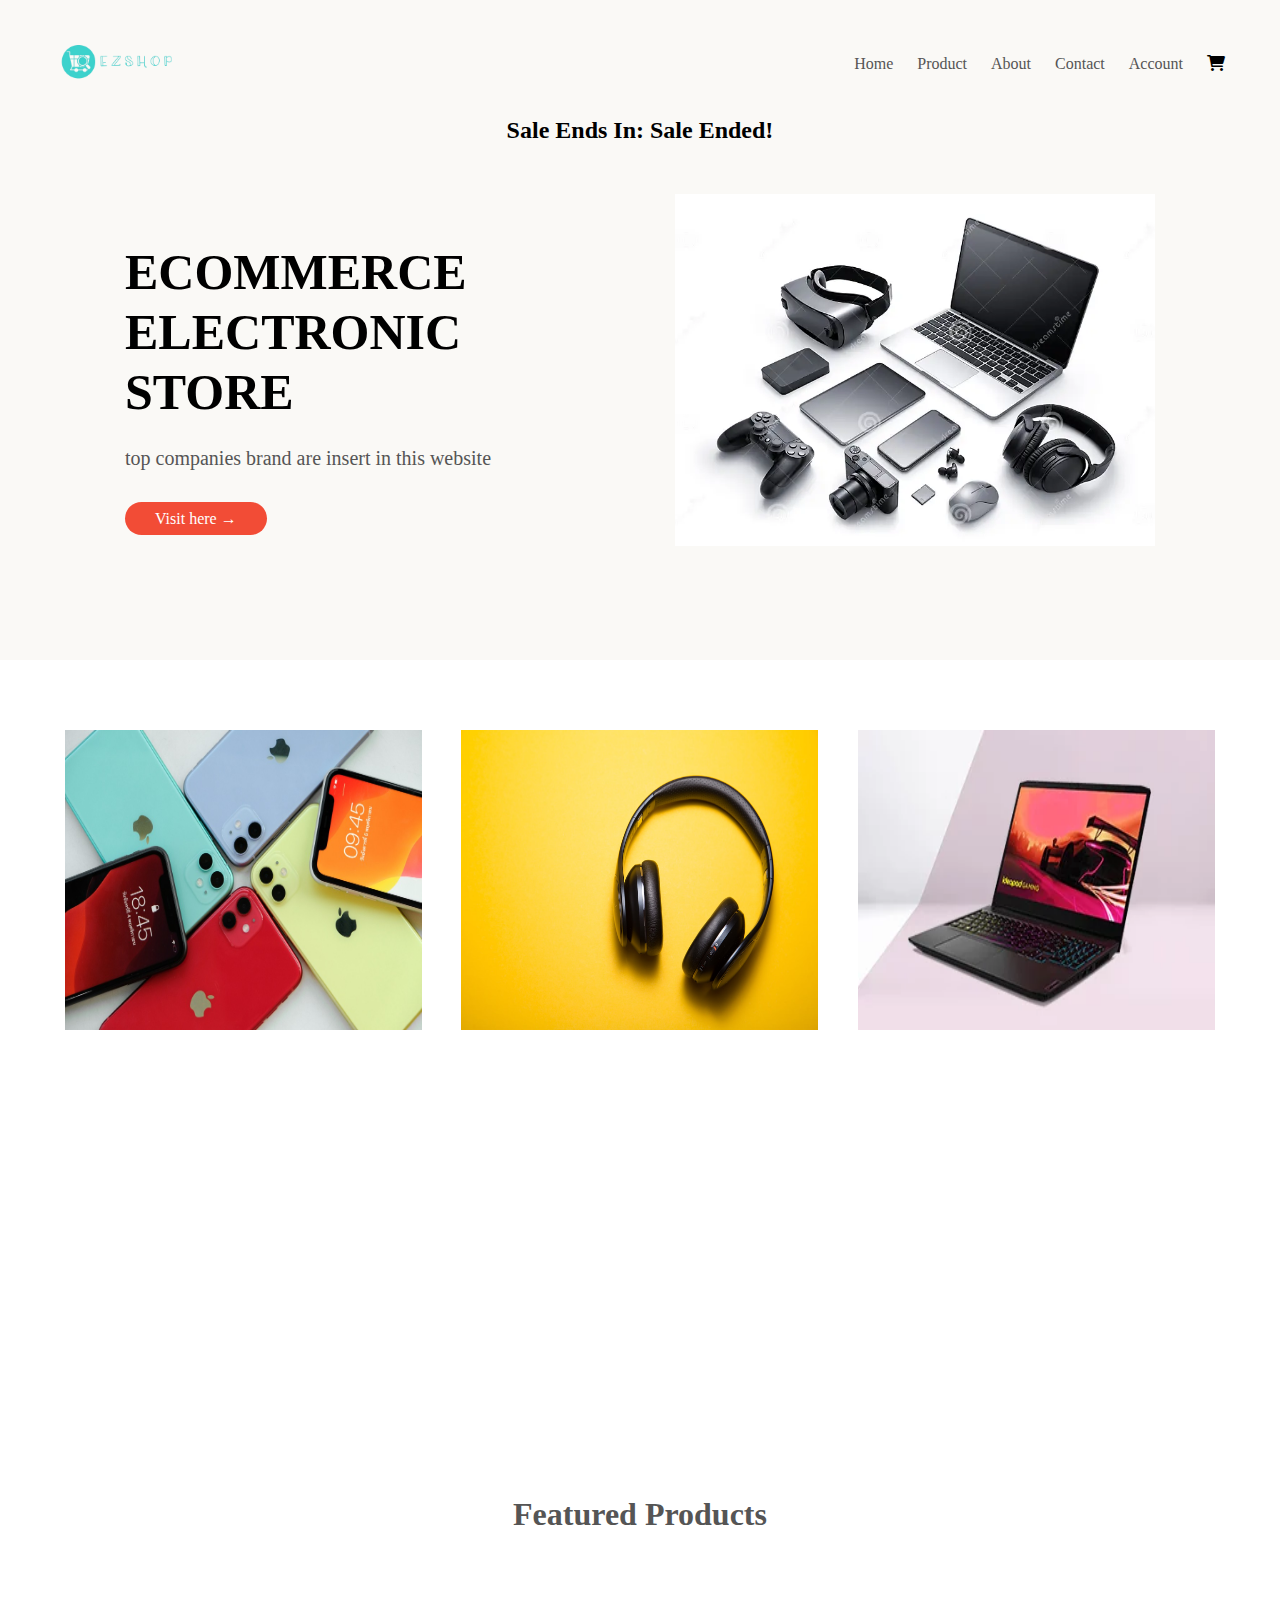
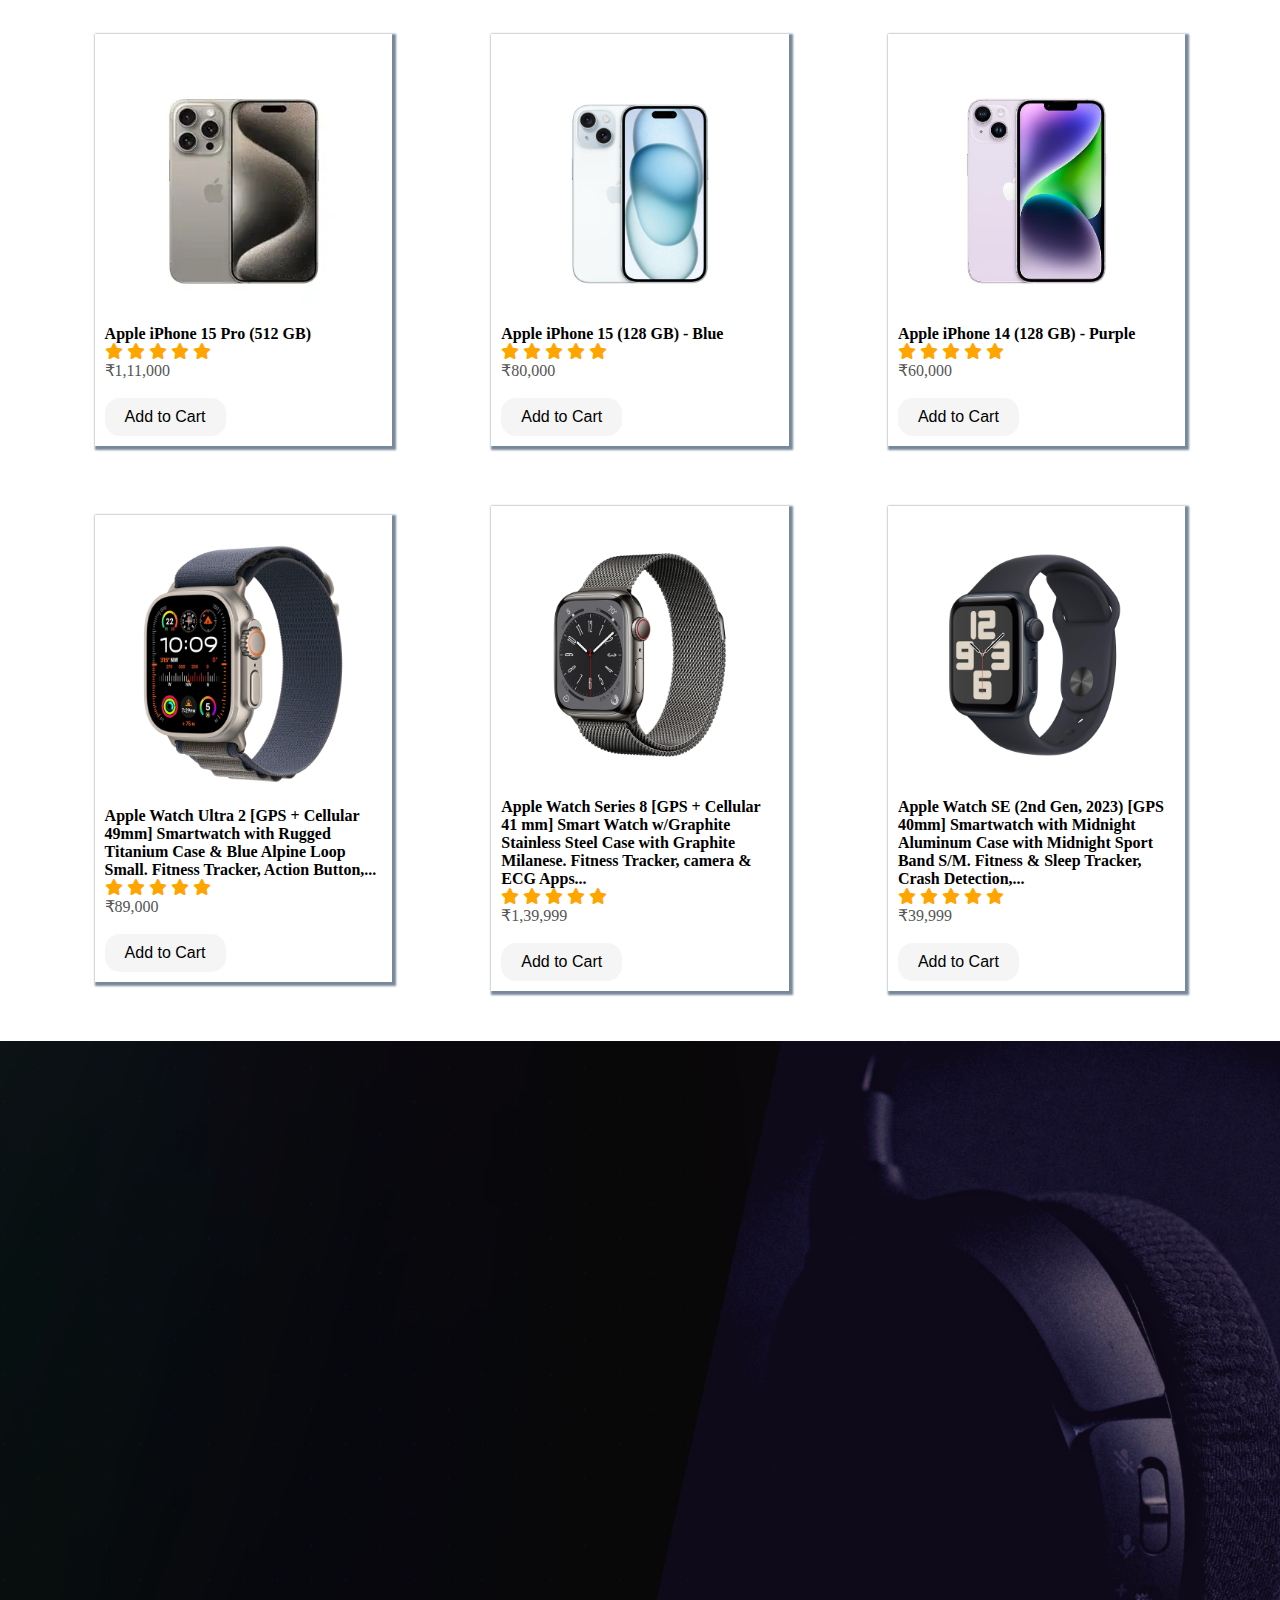
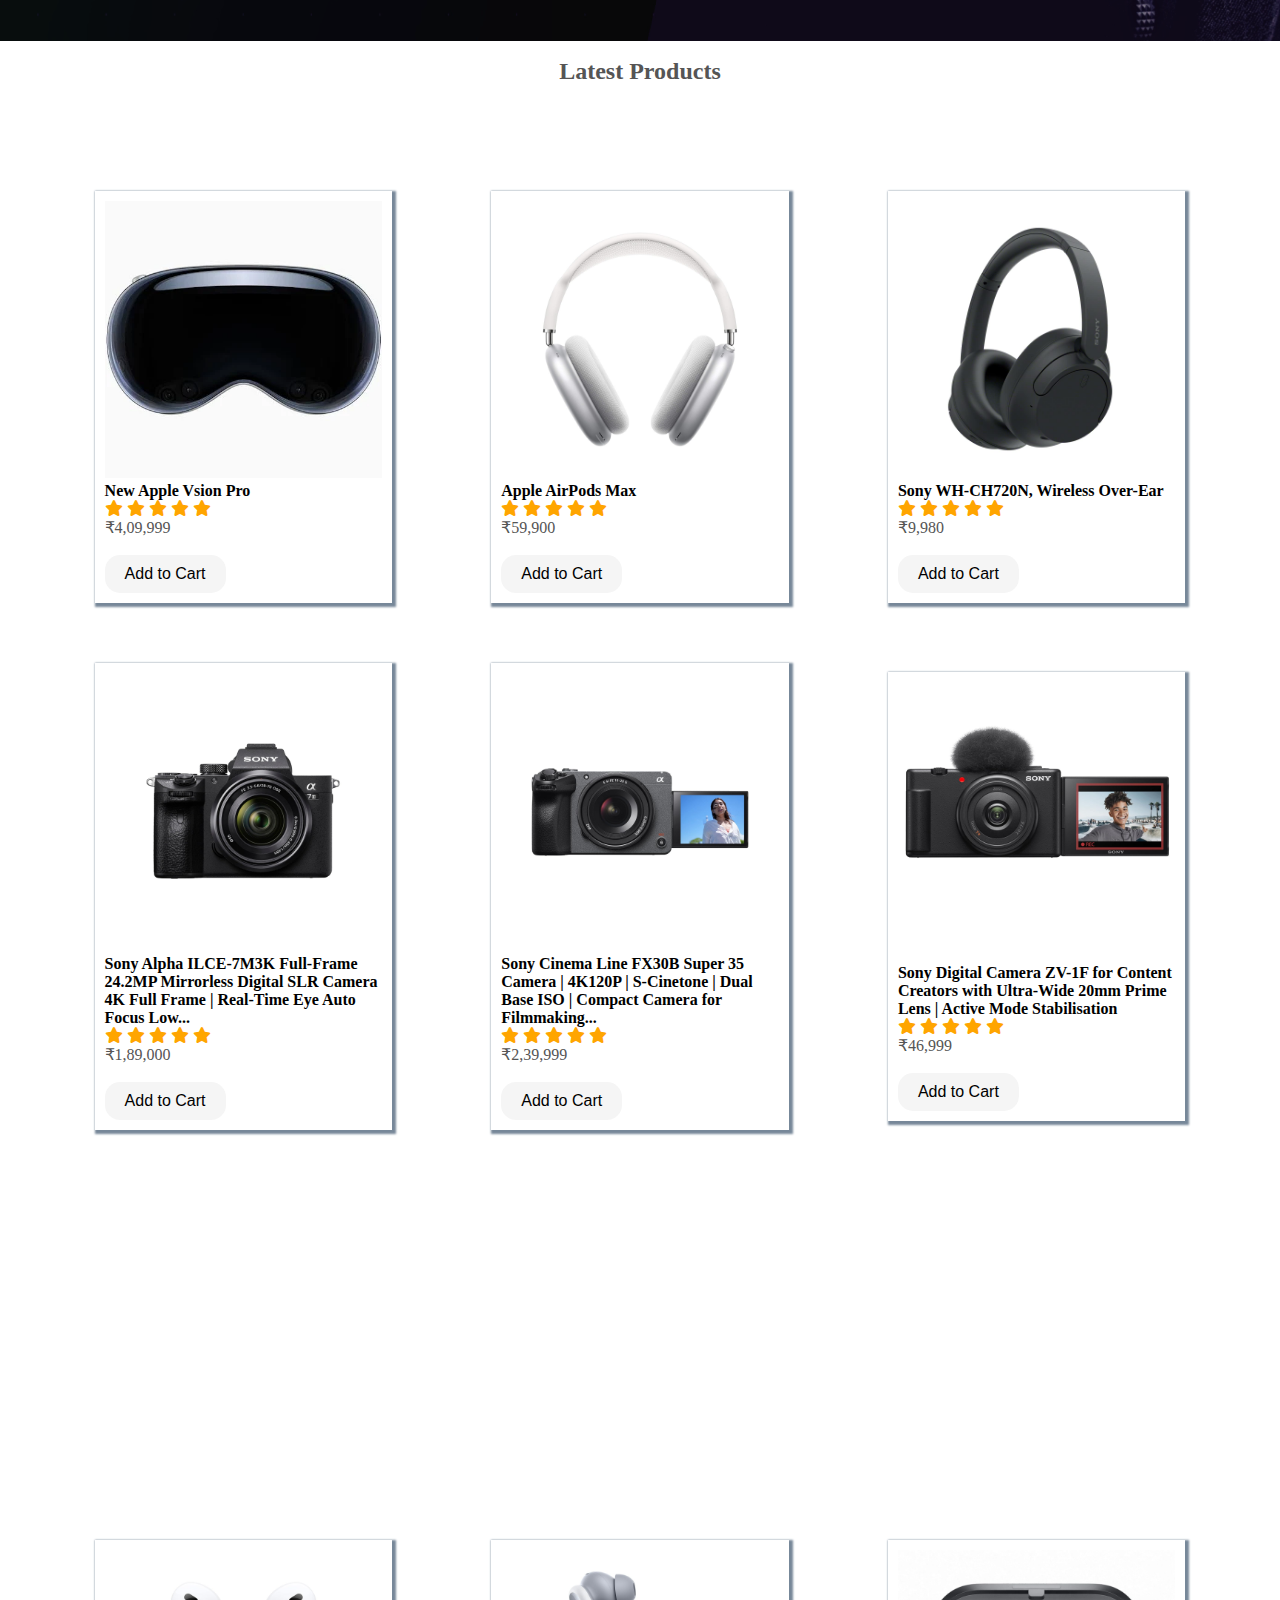
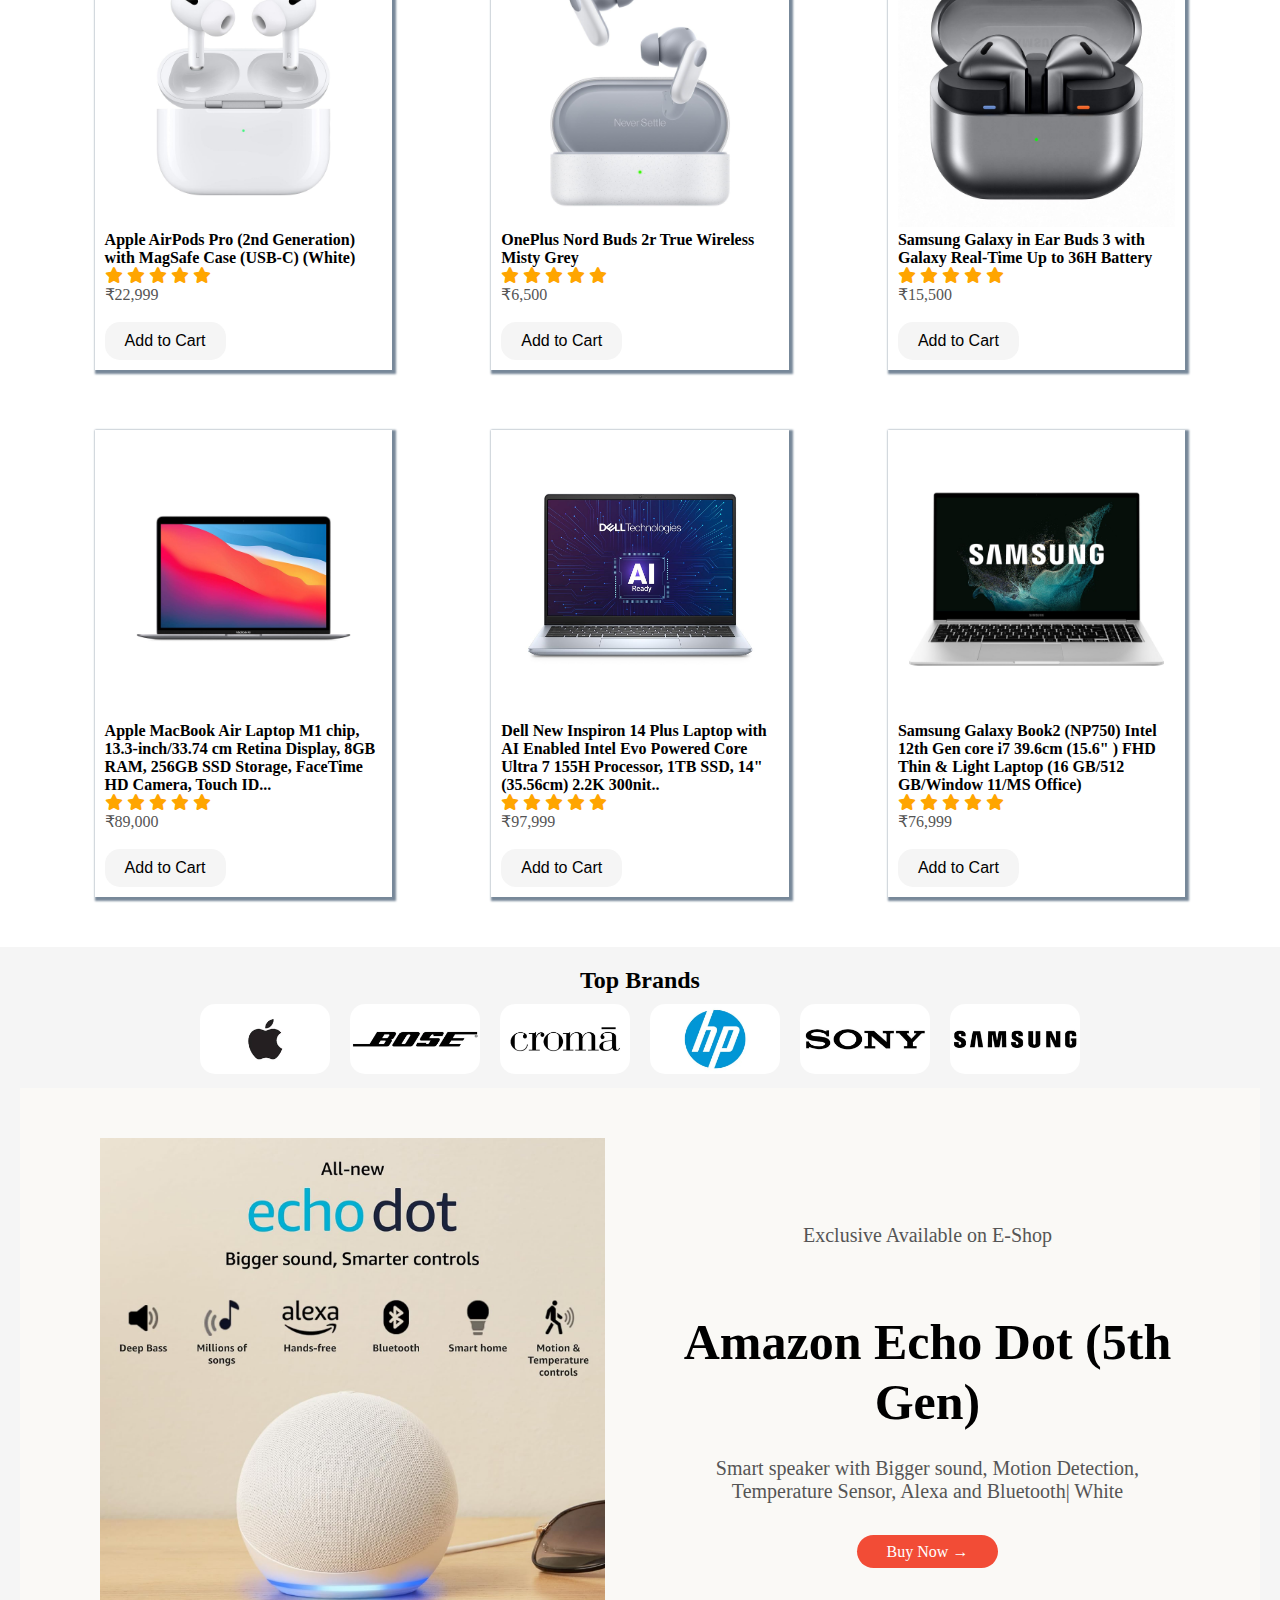
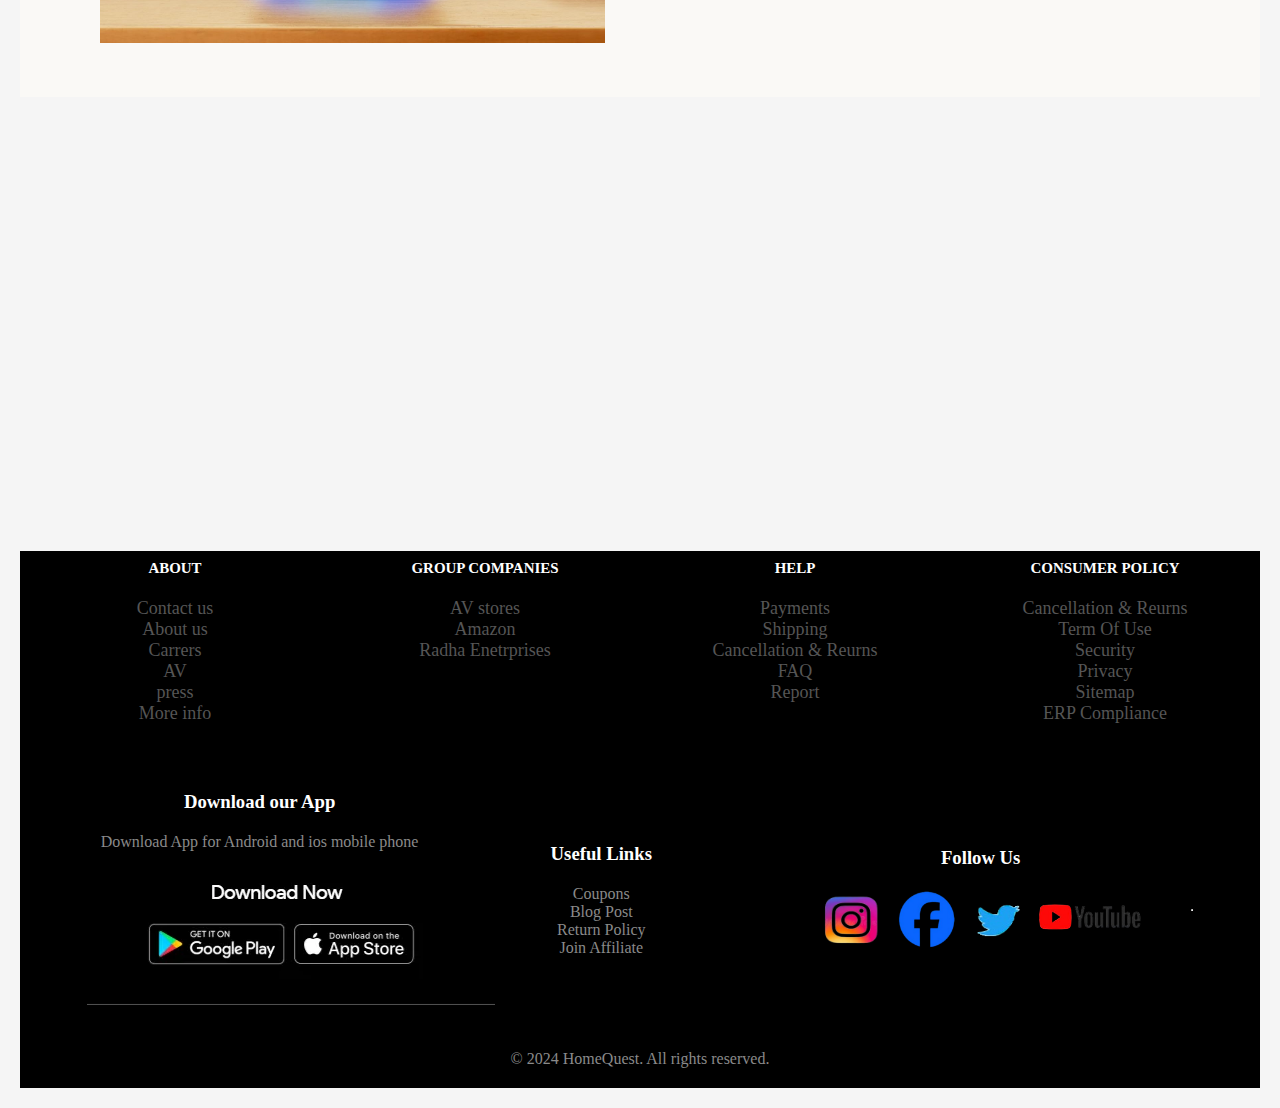
<file: index.html>
<!DOCTYPE html>
<html lang="en">
<head>
    <title>E-commerce website</title>
    <link rel="stylesheet" href="index.css">
    <link rel="stylesheet" href="https://cdnjs.cloudflare.com/ajax/libs/font-awesome/6.0.0/css/all.min.css">
    <link rel="stylesheet" href="https://cdnjs.cloudflare.com/ajax/libs/font-awesome/6.0.0-beta3/css/all.min.css">

</head>
<body>
    <div class="container">
    <div class="navbar">
        <div class="logo">
            <img src="images/logo2.png" >
        </div>
        <nav>
            <ul>
                <li><a href="#Home-section">Home</a></li>
                <li><a href="#products-section">Product</a></li>
                <li><a href="#About-section">About</a></li>
                <li><a href="#contact-section">Contact</a></li>
                <li><a href="Login.html">Account</a></li>
                <i class="fas fa-shopping-cart"></i>
            </ul>
        </nav>
    </div>
    <!-- Countdown -->
    <div class="countdown-timer" style="text-align: center; margin-top: 20px;">
        <h2>Sale Ends In: <span id="countdown"></span></h2>
    </div>
    <section id="Home-section"> 
    <div class="row">
        <div class="col-2">
            <h1>ECOMMERCE <br> ELECTRONIC <br> STORE </h1>
            <p>top companies brand are insert in this website</p>
            <a href="#Brands-section" class="btn">Visit here &#8594;</a>
        </div>
        <div class="col-2">
            <img src="images/back1.webp">
        </div>
    </div>
    </div>
    <div class="categories">
        <div class="row">
            <div class="col-3">
                <img src="images/mobileback.jpeg.jpg" style="height: 300px;">
            </div>
            <div class="col-3">
                <img src="images/headphonesssss.avif" style="height: 300px;" >
            </div>
            <div class="col-3">
                <img src="images/lappppp.webp" style="height: 300px;">
            </div>
        </div>
    </div>
        <!-- featured categories -->
    <section id="products-section"> 
    <div class="parallax1-img">
        <div class="parallex2-img"></div>
    </div>    
    <div class="small-container">
        <h1 class="title">Featured Products</h1>
        <div class="row">
            <div class="col-4">
                <img src="images/iphone pro.webp" >
                <h4>Apple iPhone 15 Pro (512 GB)</h4>
                <div class="rating" style="color: orange;">
                    <i class="fa fa-star"></i>
                    <i class="fa fa-star"></i>
                    <i class="fa fa-star"></i>
                    <i class="fa fa-star"></i>
                    <i class="fa fa-star"></i>
                </div>
                <p>₹1,11,000</p>
                <br>
                <button class="add-to-cart-btn">Add to Cart</button>
            </div>
            <div class="col-4">
                <img src="images/iphone15.jpg" >
                <h4>Apple iPhone 15 (128 GB) - Blue</h4>
                <div class="rating"style="color: orange;">
                    <i class="fa fa-star"></i>
                    <i class="fa fa-star"></i>
                    <i class="fa fa-star"></i>
                    <i class="fa fa-star"></i>
                    <i class="fa fa-star"></i>
                </div>
                <p>₹80,000</p>
                <br>
                <button class="add-to-cart-btn">Add to Cart</button>
            </div>
            <div class="col-4">
                <img src="images/iphone144.jpg" >
                <h4>Apple iPhone 14 (128 GB) - Purple </h4>
                <div class="rating"style="color: orange;">
                    <i class="fa fa-star"></i>
                    <i class="fa fa-star"></i>
                    <i class="fa fa-star"></i>
                    <i class="fa fa-star"></i>
                    <i class="fa fa-star"></i>
                </div>
                <p>₹60,000</p>
                <br>
                <button class="add-to-cart-btn">Add to Cart</button>
            </div>
            <div class="col-4">
                <img src="images/apple1.jpg"  >
                <h4>Apple Watch Ultra 2 [GPS + Cellular 49mm] Smartwatch with Rugged
                     Titanium Case & Blue Alpine Loop Small. Fitness Tracker, Action Button,...</h4>
                <div class="rating"style="color: orange;">
                    <i class="fa fa-star"></i>
                    <i class="fa fa-star"></i>
                    <i class="fa fa-star"></i>
                    <i class="fa fa-star"></i>
                    <i class="fa fa-star"></i>
                </div>
                <p>₹89,000</p>
                <br>
                <button class="add-to-cart-btn">Add to Cart</button>
            </div>
            <div class="col-4">
                <img src="images/appleeeee.jpg" >
                <h4>
                    Apple Watch Series 8 [GPS + Cellular 41 mm] Smart Watch w/Graphite Stainless 
                    Steel Case with Graphite Milanese. Fitness Tracker, camera & ECG Apps...</h4>
                <div class="rating" style="color: orange;">
                    <i class="fa fa-star"></i>
                    <i class="fa fa-star"></i>
                    <i class="fa fa-star"></i>
                    <i class="fa fa-star"></i>
                    <i class="fa fa-star"></i>
                </div>
                <p>₹1,39,999</p>
                <br>
                <button class="add-to-cart-btn">Add to Cart</button>
            </div>
            <div class="col-4">
                <img src="images/apple.jpg" >
                <h4> Apple Watch SE (2nd Gen, 2023) [GPS 40mm] Smartwatch with Midnight 
                    Aluminum Case with Midnight Sport Band S/M. Fitness & Sleep Tracker, Crash Detection,...</h4>
                <div class="rating"style="color: orange;">
                    <i class="fa fa-star"></i>
                    <i class="fa fa-star"></i>
                    <i class="fa fa-star"></i>
                    <i class="fa fa-star"></i>
                    <i class="fa fa-star"></i>
                </div>
                <p>₹39,999</p>
                <br>
                <button class="add-to-cart-btn">Add to Cart</button>
            </div>
        </div>

        <!-- Parallax -->
        <div class="parallax">
            <div class="parallax2">
                <video autoplay muted loop playsinline class="parallax-video">
                    <source src="parallex/paralex.mp4" type="video/mp4">
                </video>
            </div>
        </div>

        <h2 class="title">Latest Products</h2>
        <div class="row">
            <div class="col-4">
                <img src="images/vision pro.webp" >
                <h4>New Apple Vsion Pro</h4>
                <div class="rating"style="color: orange;">
                    <i class="fa fa-star"></i>
                    <i class="fa fa-star"></i>
                    <i class="fa fa-star"></i>
                    <i class="fa fa-star"></i>
                    <i class="fa fa-star"></i>
                </div>
                <p>₹4,09,999</p>
                <br>
                <button class="add-to-cart-btn">Add to Cart</button>
            </div>
            <div class="col-4">
                <img src="images/applehead set.jpg" >
                <h4>Apple AirPods Max</h4>
                <div class="rating"style="color: orange;">
                    <i class="fa fa-star"></i>
                    <i class="fa fa-star"></i>
                    <i class="fa fa-star"></i>
                    <i class="fa fa-star"></i>
                    <i class="fa fa-star"></i>
                </div>
                <p>₹59,900</p>
                <br>
                <button class="add-to-cart-btn">Add to Cart</button>
            </div>
            <div class="col-4">
                <img src="images/sony.jpg" >
                <h4>
                    Sony WH-CH720N, Wireless Over-Ear </h4>
                <div class="rating"style="color: orange;">
                    <i class="fa fa-star"></i>
                    <i class="fa fa-star"></i>
                    <i class="fa fa-star"></i>
                    <i class="fa fa-star"></i>
                    <i class="fa fa-star"></i>
                </div>
                <p>₹9,980</p>
                <br>
                <button class="add-to-cart-btn">Add to Cart</button>
            </div>
            <div class="col-4">
                <img src="images/camera.jpg"  >
                <h4>
                    Sony Alpha ILCE-7M3K Full-Frame 24.2MP Mirrorless Digital
                     SLR Camera 4K Full Frame | Real-Time Eye Auto Focus Low...</h4>
                <div class="rating"style="color: orange;">
                    <i class="fa fa-star"></i>
                    <i class="fa fa-star"></i>
                    <i class="fa fa-star"></i>
                    <i class="fa fa-star"></i>
                    <i class="fa fa-star"></i>
                </div>
                <p>₹1,89,000</p>
                <br>
                <button class="add-to-cart-btn">Add to Cart</button>
            </div>
            <div class="col-4">
                <img src="images/sony2.jpg" >
                <h4>
                    Sony Cinema Line FX30B Super 35 Camera | 4K120P | S-Cinetone | Dual Base ISO | 
                    Compact Camera for Filmmaking...</h4>
                <div class="rating"style="color: orange;">
                    <i class="fa fa-star"></i>
                    <i class="fa fa-star"></i>
                    <i class="fa fa-star"></i>
                    <i class="fa fa-star"></i>
                    <i class="fa fa-star"></i>
                </div>
                <p>₹2,39,999</p>
                <br>
                <button class="add-to-cart-btn">Add to Cart</button>
            </div>
            <div class="col-4">
                <img src="images/sony3.jpg">
                <h4>
                    Sony Digital Camera ZV-1F for Content Creators with Ultra-Wide 20mm Prime Lens
                    | Active Mode Stabilisation</h4>
                <div class="rating"style="color: orange;">
                    <i class="fa fa-star"></i>
                    <i class="fa fa-star"></i>
                    <i class="fa fa-star"></i>
                    <i class="fa fa-star"></i>
                    <i class="fa fa-star"></i>
                </div>
                <p>₹46,999</p>
                <br>
                <button class="add-to-cart-btn">Add to Cart</button>        
            </div>
        </div>
    </div>

    <div class="parallax-img">
        <div class="parallex2-img"></div>
    </div>
    <div class="row">
        <div class="col-4">
            <img src="images/airpods.jpg" >
            <h4>
                Apple AirPods Pro (2nd Generation) with MagSafe Case (USB‑C) ​​​​​​​(White)</h4>
            <div class="rating"style="color: orange;">
                <i class="fa fa-star"></i>
                <i class="fa fa-star"></i>
                <i class="fa fa-star"></i>
                <i class="fa fa-star"></i>
                <i class="fa fa-star"></i>
            </div>
            <p>₹22,999</p>
            <br>
                <button class="add-to-cart-btn">Add to Cart</button>
        </div>
        <div class="col-4">
            <img src="images/oneplusbuds.jpg" >
            <h4>
                OnePlus Nord Buds 2r True Wireless  Misty Grey </h4>
            <div class="rating"style="color: orange;">
                <i class="fa fa-star"></i>
                <i class="fa fa-star"></i>
                <i class="fa fa-star"></i>
                <i class="fa fa-star"></i>
                <i class="fa fa-star"></i>
            </div>
            <p>₹6,500</p>
            <br>
                <button class="add-to-cart-btn">Add to Cart</button>
        </div>
        <div class="col-4">
            <img src="images/sambuds.jpg" >
            <h4>Samsung Galaxy in Ear Buds 3 with Galaxy Real-Time Up to 36H Battery</h4>
            <div class="rating"style="color: orange;">
                <i class="fa fa-star"></i>
                <i class="fa fa-star"></i>
                <i class="fa fa-star"></i>
                <i class="fa fa-star"></i>
                <i class="fa fa-star"></i>
            </div>
            <p>₹15,500</p>
            <br>
                <button class="add-to-cart-btn">Add to Cart</button>
        </div>
        
        <div class="col-4">
            <img src="images/mac1.jpg"  >
            <h4>Apple MacBook Air Laptop M1 chip, 13.3-inch/33.74 cm Retina Display, 8GB RAM, 256GB SSD Storage,
                FaceTime HD Camera, Touch ID...</h4>
            <div class="rating"style="color: orange;">
                <i class="fa fa-star"></i>
                <i class="fa fa-star"></i>
                <i class="fa fa-star"></i>
                <i class="fa fa-star"></i>
                <i class="fa fa-star"></i>
            </div>
            <p>₹89,000</p>
            <br>
                <button class="add-to-cart-btn">Add to Cart</button>
        </div>
        <div class="col-4">
            <img src="images/lap44.jpg" >
            <h4>
                Dell New Inspiron 14 Plus Laptop with AI Enabled Intel Evo Powered Core Ultra 
                7 155H Processor,    1TB SSD, 14" (35.56cm) 2.2K 300nit..
                </h4>
            <div class="rating"style="color: orange;">
                <i class="fa fa-star"></i>
                <i class="fa fa-star"></i>
                <i class="fa fa-star"></i>
                <i class="fa fa-star"></i>
                <i class="fa fa-star"></i>
            </div>
            <p>₹97,999</p>
            <br>
                <button class="add-to-cart-btn">Add to Cart</button>
        </div>
        <div class="col-4">
            <img src="images/samsunglap.jpg" >
            <h4>
                Samsung Galaxy Book2 (NP750) Intel 12th Gen core i7 39.6cm (15.6"
                ) FHD Thin & Light Laptop (16 GB/512 GB/Window 11/MS Office)</h4>
            <div class="rating"style="color: orange;">
                <i class="fa fa-star"></i>
                <i class="fa fa-star"></i>
                <i class="fa fa-star"></i>
                <i class="fa fa-star"></i>
                <i class="fa fa-star"></i>
            </div>
            <p>₹76,999</p>
            <br>
                <button class="add-to-cart-btn">Add to Cart</button>          
        </div>
    </div>

    <!-- Top Brands -->
    <section id="Brands-section">
    <div class="carousel1">
        <h2>Top Brands</h2>
        <div class="carousel-container1">
            <div class="carousel-item1">
                <img src="images/apple.webp" alt="Apple">
            </div>
            <div class="carousel-item1">
                <img src="images/BOSE.webp" alt="Bose">
            </div>
            <div class="carousel-item1">
                <img src="images/croma.webp" alt="Croma">
            </div>
            <div class="carousel-item1">
              <img src="images/HP.webp" alt="Dell">
            </div>
            <div class="carousel-item1">
            <img src="images/Sony.webp" alt="Dell">
            </div>
            <div class="carousel-item1">
              <img src="images/Samsung.webp" alt="Dell">
            </div>
            
        </div>


    <div class="offer">
            <div class="row">
                <div class="col-2">
                    <img src="images/echodot.jpg" class="offer-img">
                </div>
                <div class="col-2">
                    <p>Exclusive Available on E-Shop</p>
                    <h1>
                        Amazon Echo Dot (5th Gen) </h1>
                        <p>Smart speaker with Bigger sound, Motion Detection, Temperature Sensor, Alexa and Bluetooth| White</p>
                        <a href="cart.html" class="btn">Buy Now  &#8594;</a>
                </div>
            </div>
    </div>

    <iframe src="https://www.google.com/maps/embed?pb=!1m18!1m12!1m3!1d3437.1749717999446!2d76.65720287423733!3d30.516091096072852!2m3!1f0!2f0!3f0!3m2!1i1024!2i768!4f13.1!3m3!1m2!1s0x390fc32344a6e2d7%3A0x81b346dee91799ca!2sChitkara%20University!5e0!3m2!1sen!2sin!4v1725286729420!5m2!1sen!2sin" width="100%" height="450" style="border:0;" allowfullscreen="" loading="lazy" referrerpolicy="no-referrer-when-downgrade"></iframe>
    <section id="About-section"> 
    <div class="footer-upper">
        <div class="f1">
          <div class="f1content">
            <h5 class="H">ABOUT</h5>
            <br>
            <p>Contact us</p>
            <p>About us</p>
            <p>Carrers</p>
            <p>AV</p>
            <p>press</p>
            <p>More info</p>
            </div>
        </div>
        <div class="f2">
          <div class="f2content">
          <h5 class="H">GROUP COMPANIES</h5>
            <br>
            <p>AV stores</p>
            <p>Amazon</p>
            <p>Radha Enetrprises</p>
          </div>
        </div>
        <div class="f3">
          <div class="f3content">
            <h5 class="H">HELP</h5>
              <br>
              <p>Payments</p>
              <p>Shipping</p>
              <p>Cancellation & Reurns</p>
              <p>FAQ</p>
              <p>Report</p>
            </div>
        </div>
        <div class="f4">
          <div class="f3content">
            <h5 class="H">CONSUMER POLICY</h5>
              <br>
              <p>Cancellation & Reurns</p>
              <p>Term Of Use</p>
              <p>Security</p>
              <p>Privacy</p>
              <p>Sitemap</p>
              <p>ERP Compliance</p>
            </div>
        </div>
       </div>


    <div class="footer">
        <div class="container1">
            <div class="row">
                <div class="footer-col-1">
                    <h3>Download our App</h3>
                    <p>Download App for Android and ios mobile phone</p>
                    <div class="app-logo">
                        <img src="images/apps.webp" >
                    </div>
                </div>
                <div class="footer-col-3">
                    <h3>Useful Links</h3>
                    <ul>
                        <li>Coupons</li>
                        <li>Blog Post</li>
                        <li>Return Policy</li>
                        <li>Join Affiliate </li>
                    </ul>
                </div>
                <section id="contact-section"></section>
                <div class="footer-col-3">
                    <h3>Follow Us</h3>
                    <div class="below-footer">
                        <div class="refrence">
                          <a href="https://www.instagram.com/"><img src="images/instagram.png" height="60px" width="70px"></a>
                          <a href="https://www.facebook.com/login/"><img src="images/facebook.png" height="60px" width="70px"></a>
                          <a href="https://x.com/i/flow/login?input_flow_data=%7B%22requested_variant%22%3A%22eyJsYW5nIjoiZW4iLCJteCI6IjIifQ%3D%3D%22%7D"><img src="images/twitter.png" height="60px" width="70px"></a>
                          <a href="https://www.youtube.com/"><img src="images/Youtube.png" height="60px" width="110px"></a>
                      </div>   
                </div>
            </div>
            <hr>
            <p class="copyright">&copy; 2024 HomeQuest. All rights reserved. </p>
        </div>
    </div>

    <script src="index.js"></script>
</body>
</html>
</file>
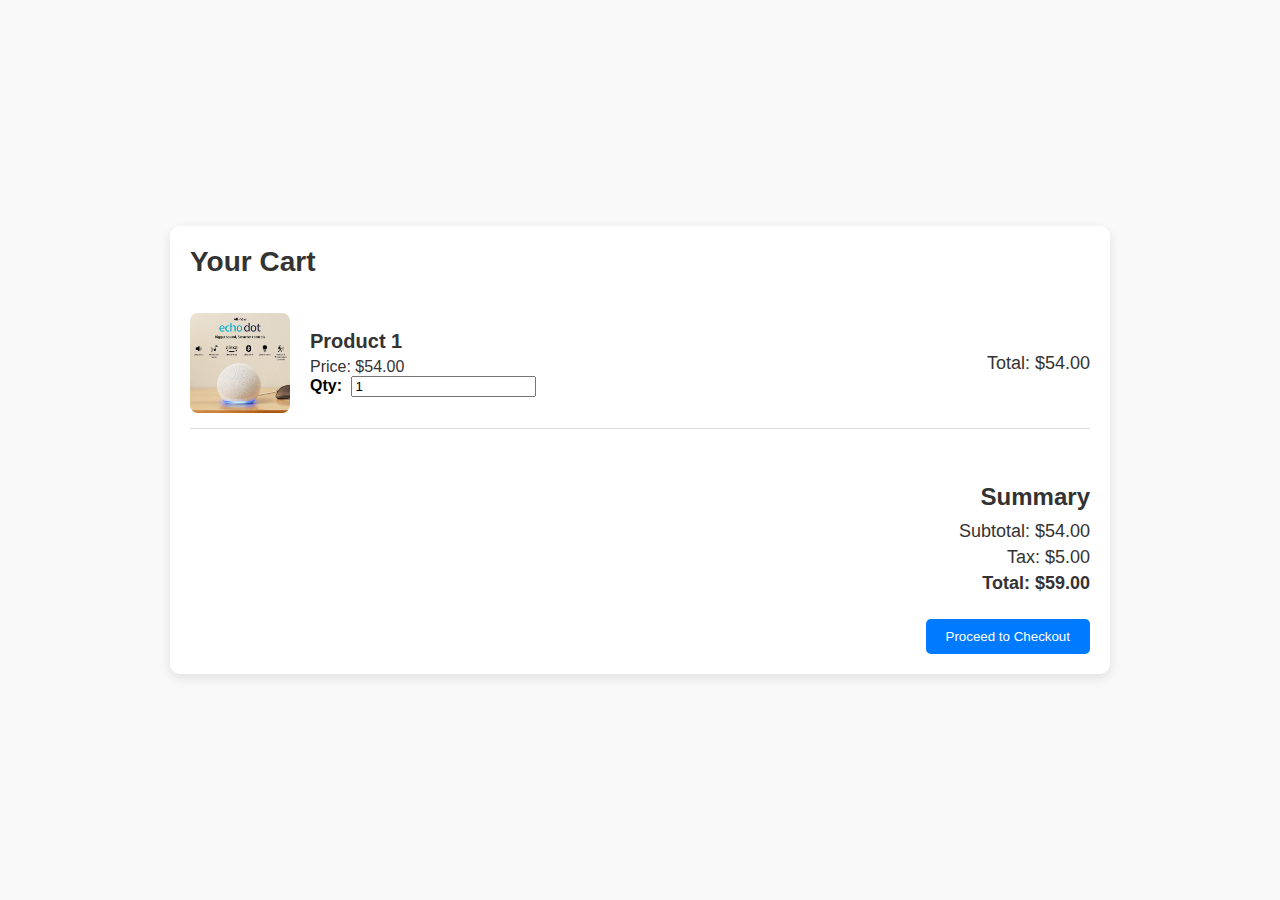
<file: cart.html>
<!DOCTYPE html>
<html lang="en">
<head>
    <title>Cart Page</title>
    <style>
        body {
            font-family: 'Arial', sans-serif;
            background-color: #f9f9f9;
            margin: 0;
            padding: 0;
            display: flex;
            justify-content: center;
            align-items: center;
            height: 100vh;
        }

        h1, h2, p {
            margin: 0;
            color: #333;
        }

        h1 {
            font-size: 28px;
            margin-bottom: 20px;
        }

        h2 {
            font-size: 20px;
            margin-bottom: 5px;
        }

        /* Cart Page Layout */
        .cart-page {
            width: 80%;
            max-width: 900px;
            background-color: #fff;
            box-shadow: 0 4px 12px rgba(0, 0, 0, 0.1);
            border-radius: 10px;
            padding: 20px;
        }

        .cart-container {
            display: flex;
            flex-direction: column;
        }

        .cart-item {
            display: flex;
            justify-content: space-between;
            align-items: center;
            padding: 15px 0;
            border-bottom: 1px solid #ddd;
        }

        .cart-item img {
            width: 100px;
            height: 100px;
            object-fit: cover;
            border-radius: 8px;
        }

        .item-details {
            flex: 1;
            padding-left: 20px;
        }

        .item-details label {
            font-weight: bold;
            margin-right: 5px;
        }

        .item-total {
            font-size: 18px;
            color: #333;
        }

        .cart-summary {
            margin-top: 30px;
            text-align: right;
        }

        .cart-summary p {
            margin: 5px 0;
            font-size: 18px;
        }

        .cart-summary h3 {
            font-size: 24px;
            margin-bottom: 10px;
            color: #333;
        }

        .checkout-btn {
            padding: 10px 20px;
            background-color: #007bff;
            color: white;
            border: none;
            border-radius: 5px;
            cursor: pointer;
            margin-top: 20px;
            transition: background-color 0.3s ease;
        }

        .checkout-btn:hover {
            background-color: #0056b3;
        }

        /* Responsive Design */
        @media (max-width: 768px) {
            .cart-item {
                flex-direction: column;
                align-items: flex-start;
            }

            .item-total {
                align-self: flex-end;
                margin-top: 10px;
            }
        }
    </style>
</head>
<body>

    <!-- Cart Page -->
    <div class="cart-page">
        <div class="cart-container">
            <h1>Your Cart</h1>

            <!-- Cart Items -->
            <div class="cart-item">
                <img src="images/echodot.jpg" alt="Product Image">
                <div class="item-details">
                    <h2>Product 1</h2>
                    <p>Price: $54.00</p>
                    <label for="quantity1">Qty:</label>
                    <input type="number" id="quantity1" value="1" min="1">
                </div>
                <div class="item-total">
                    <p>Total: $54.00</p>
                </div>
            </div>

            <!-- Cart Summary -->
            <div class="cart-summary">
                <h3>Summary</h3>
                <p>Subtotal: $54.00</p>
                <p>Tax: $5.00</p>
                <p><strong>Total: $59.00</strong></p>
                <button class="checkout-btn">Proceed to Checkout</button>
            </div>
        </div>
    </div>
    <script>
        // JavaScript to update total based on quantity change
        const quantityInput = document.getElementById('quantity1');
        const totalDisplay = document.querySelector('.item-total p');
        const subtotalDisplay = document.querySelector('.cart-summary p:nth-child(2)');
        const totalSummaryDisplay = document.querySelector('.cart-summary p strong');

        quantityInput.addEventListener('change', () => {
            const price = 54;
            const quantity = quantityInput.value;
            const total = price * quantity;
            const tax = 5;
            
            totalDisplay.textContent = `Total: $${total.toFixed(2)}`;
            subtotalDisplay.textContent = `Subtotal: $${total.toFixed(2)}`;
            totalSummaryDisplay.textContent = `Total: $${(total + tax).toFixed(2)}`;
        });
    </script>
</body>
</html>
</file>
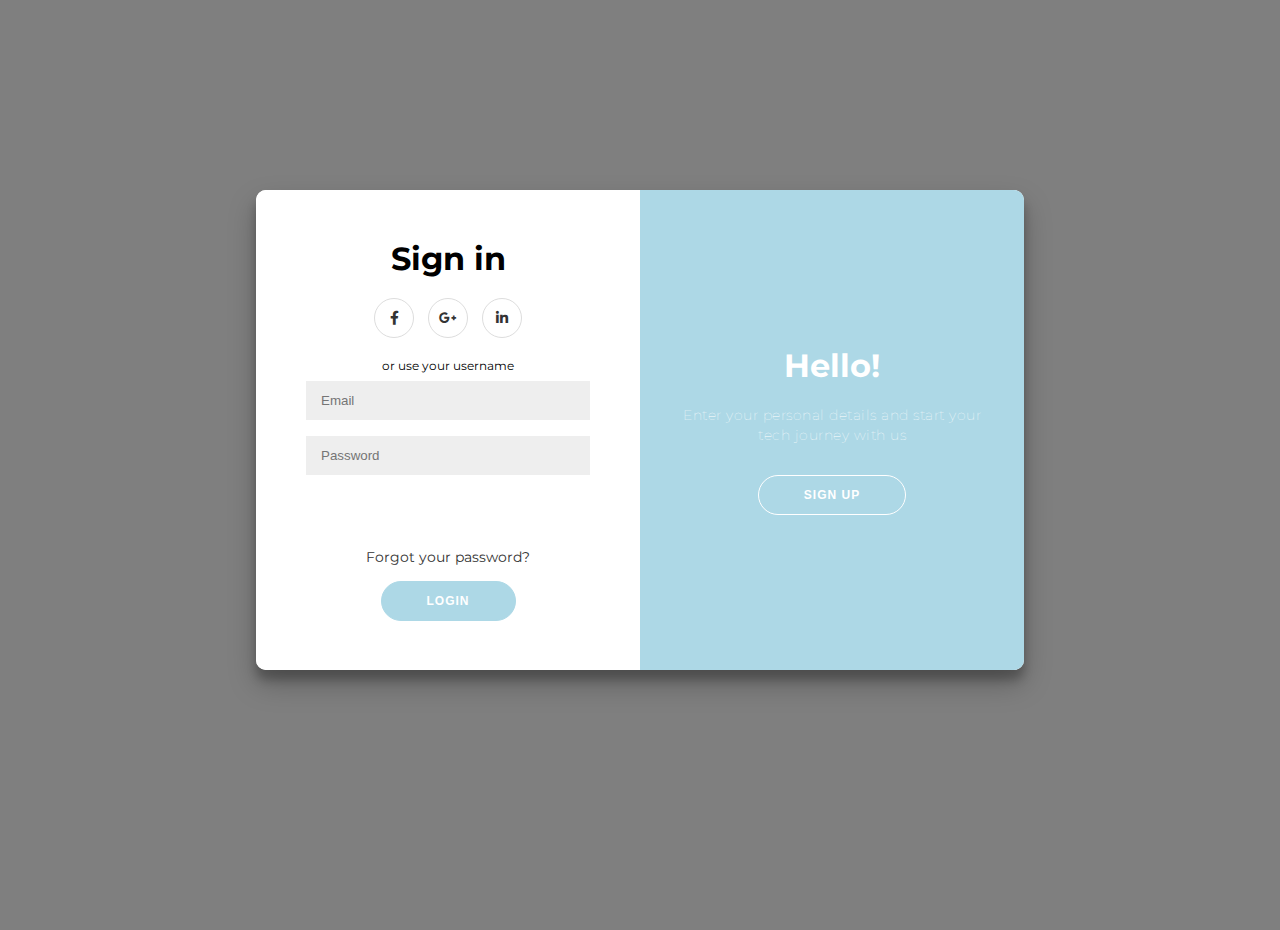
<file: Login.html>
<!DOCTYPE html>
<html lang="en">
<head>
  <meta charset="UTF-8">
  <title>To-Do List Login Page</title>
  <link rel="stylesheet" href="./login_style.css">
  <link rel="stylesheet" href="https://cdnjs.cloudflare.com/ajax/libs/font-awesome/5.15.3/css/all.min.css">
</head>
<body>
<div class="container" id="container">
    <div class="form-container sign-up-container">
        <form action="#">
            <h1>Create Account</h1>
            <div class="social-container">
                <a href="https://www.facebook.com/login.php/" class="social"><i class="fab fa-facebook-f"></i></a>
                <a href="https://accounts.google.com/v3/signin/identifier?continue=https%3A%2F%2Faccounts.google.com%2F" class="social"><i class="fab fa-google-plus-g"></i></a>
                <a href="https://www.linkedin.com/login" class="social"><i class="fab fa-linkedin-in"></i></a>
            </div>
            <span>or use your email for registration</span>
            <input type="text" placeholder="Name" />
            <input type="email" placeholder="Email" />
            <input type="password" placeholder="Password" />
            <button><a href="index.html">Sign Up</a></button>
        </form>
    </div>
    <div class="form-container sign-in-container">
        <form name="loginform" onsubmit="return validate();">
            <h1>Sign in</h1>
            <div class="social-container">
                <a href="https://www.facebook.com/login.php/" class="social"><i class="fab fa-facebook-f"></i></a>
                <a href="https://accounts.google.com/v3/signin/identifier?continue=https%3A%2F%2Faccounts.google.com%2F" class="social"><i class="fab fa-google-plus-g"></i></a>
                <a href="https://www.linkedin.com/login" class="social"><i class="fab fa-linkedin-in"></i></a>
            </div>
            <span>or use your username</span>
            <input type="text" name="uname" placeholder="Email">
            <input type="password" name="pwd" placeholder="Password">
            <p id="error"></p>
            <a href="#">Forgot your password?</a>
            <button type="submit">Login</button>
        </form>
    </div>
    <div class="overlay-container">
        <div class="overlay">
            <div class="overlay-panel overlay-left">
                <h1>Welcome Back!</h1>
                <p>To keep connected with us please login with your personal info</p>
                <button class="me" id="signIn">Sign In</button>
            </div>
            <div class="overlay-panel overlay-right">
                <h1>Hello!</h1>
                <p>Enter your personal details and start your tech journey with us</p>
                <button class="me" id="signUp">Sign Up</button>
            </div>
        </div>
    </div>
</div>

<script src="./login_script.js"></script>
</body>
</html>
</file>
<file: index.css>
*{
    margin: 0;
    padding: 0;
    box-sizing: border-box;
}

.logo img{
    width: 125px;
}
.navbar{
    display: flex;
    align-items: center;
    padding: 10px;
}
nav{
    flex: 1;
    text-align: right;
}
nav ul{
    display: inline;
    list-style-type: none;
}
nav ul li{
    display: inline;
    margin-right: 20px;
}
a{
    text-decoration: none;
    color: #555;
}
p{
    color: #555;
}
.container{
    padding-top: 30px;
    max-width: 100%;
    padding-left: 45px;
    padding-right: 45px;
    background-color: #FAF9F6;
    padding-bottom: 60px;
}
.row{
    display: flex;
    align-items: center;
    flex-wrap: wrap;
    justify-content: space-around;
}
.col-2{
    flex-basis: 50%;
    min-width: 300px;
    padding-left: 35px;
    padding-right: 35px;
    

}
.col-2 img{
    max-width: 100%;
    padding: 50px 0;
    width: 300pxpx;
}
.col-2 h1{
    font-size: 50px;
    line-height: 60px;
    margin: 25px 0;
}
.col-2 p{
    font-size: 20px;
    padding-bottom: 40px;
}
.btn{
    display: inline;
    background-color: rgb(242, 76, 54);
    color: #fff;
    padding: 8px 30px;
    border-radius: 30px;
    transition:  0.5s ;
}
.btn:hover{
    background: rgb(223, 14, 18);
}

.categories{
    margin: 70px 0;
}
.col-3{
    flex-basis: 30%;
    min-width: 250px;
    margin-bottom: 30px;
}
.col-3 img{
    width: 100%;
}
.row{
    padding-left: 45px;
    padding-right: 45px;
}
.col-4{
    flex-basis: 25%;
    padding: 10px;
    margin: 10px;
    min-width: 200px;
    margin-bottom: 50px;
    box-shadow: 2px 2px 2px 2px lightslategray;
    transition: transform 0.5s;

}
.col-4 img{
    width: 100%;
}
.col-4:hover{
    transform: translateY(-5px);
}
.title{
    text-align: center;
    margin: 0 auto 80px;
    position: relative;
    line-height: 60px;
    color: #555;
}
.offer{
    background-color: #FAF9F6;
}



.carousel1 {
    text-align: center;
    background-color: whitesmoke;
    padding: 20px;
    color: black;
}
.carousel-container1 {
    display: flex;
    justify-content: center;
    align-items: center;
    flex-wrap: wrap; 
}
.carousel-item1 {
    margin: 10px;
}
.carousel-item1 img {
    width: 130px;
    height: 70px;
    border-radius: 15px;
}
@media (max-width: 1213px) and (min-width: 992px) {
    .carousel-container1 {
        justify-content: space-around;
    }
    .carousel-item1 {
        flex-basis: 48%; 
    }
}
@media (max-width: 992px) and (min-width: 768px) {
    .carousel-container1 {
        justify-content: space-around;
    }
    .carousel-item1 {
        flex-basis: 24%;
    }
}







.footer{
    background:#000;
    color: #8a8a8a;
    padding: 60px 0 20px;
}
.container1{
    background: #000;
}
.footer p{
    color: #8a8a8a;
}
.footer h3{
    color: white;
    margin-bottom: 20px;
}
.footer-col-1, .footer-col-2, .footer-col-3, .footer-col-4{
    min-width: 250px;
    margin-bottom: 20px;
}
.footer-col-1{
    flex-basis: 30%;
}
.footer-col-2{
    flex: 1;
    text-align: center;
}
.footer-col-2 img{
    width: 270px;
    margin-bottom: 20px;
}
.footer-col-3,.footer-col-4{
    text-align: center;
}
ul{
    list-style-type: none;
}
.copyright{
    text-align: center;
    margin-top: 20px;
}

.parallax {
    position: relative;
    overflow: hidden;
    height: 600px; /* Adjust height as needed */
    background-attachment: fixed;
    background-position: center;
    background-size: cover;
}

.parallax2 {
    position: relative;
    color: #ffffff;
    font-size: xxx-large;
    text-align: center;
    font-weight: bolder;
    height: 100%;
    width: 100%;
    z-index: 1;
}
.parallax-video {
    position: absolute;
    top: 50%;
    left: 50%;
    width: 100vw;
    height: auto;
    min-height: 100%;
    min-width: 100%;
    transform: translate(-50%, -50%);
    z-index: -1;
    object-fit: cover;
    filter: brightness(60%);
    background-attachment: fixed;
}
.parallax-img {
    background-image: url(images/earbudsparallex1.jpeg);
    filter: brightness(60%);
    min-height: 350px;
    background-attachment: fixed;
    background-position: center;
    background-repeat: no-repeat;
    background-size: cover;
    z-index: -10;
}
.parallax1-img {
    background-image: url(images/iphoneparallex1.jpg);
    filter: brightness(60%);
    min-height: 350px;
    background-attachment: fixed;
    background-position: center;
    background-repeat: no-repeat;
    background-size: cover;
    position: relative; /* Added for z-index to work */
    z-index: -10;
}

.parallax2 {
    position: relative;
    color: #ffffff;
    font-size: xxx-large;
    text-align: center;
    font-weight: bolder;
    height: 100%;
    width: 100%;
    z-index: 1;
}




  
/* Footer CSS*/
.footer-upper{
    
    height: 180px;
    width: 100%;
    display: flex;
    align-items: center;
    justify-content: center;
    background-color: black ;
    font-size: 18px;
}
.H{
    color: white;
}
.f1
{
    height: 90%;
    width: 25%;
    display: flex;
    flex-wrap: wrap;
    justify-content: center;
    color: black;
    opacity: 1;
    
}
.f1content p:hover{
    opacity: 0.7;
    text-decoration: underline;
}
.f2
{
    height: 90%;
    width: 25%;
    display: flex;
    flex-wrap: wrap;
    justify-content: center;
    color: black;
    opacity: 1;
}
.f2content p:hover{
    opacity: 0.7;
    text-decoration: underline;
}
.f3
{
    height: 90%;
    width: 25%;
    justify-content: center;
    color: black;
    display: flex;
    flex-wrap: wrap;
    opacity: 1;
}
.f3content p:hover{
    opacity: 0.7;
    text-decoration: underline;
}
.f4
{
    height: 90%;
    width: 25%;
    justify-content: center;
    color: black;
    opacity: 1;
    display: flex;
    flex-wrap: wrap;
}
.f4content p:hover{
    opacity: 0.7;
}

/* Add tp cart button */
.add-to-cart-btn {
    background-color: whitesmoke;
    color: black;
    border: none;
    padding: 10px 20px; 
    font-size: 16px; 
    cursor: pointer; 
    border-radius: 15px;
  }
  
  .add-to-cart-btn:hover {
    background-color:orange;
    color: black;
  }
  
  .add-to-cart-btn:active {
    transform: scale(0.95);
  }
  .cart-icon {
    font-size: 24px;
    color: #333;
  }
  
  .cart-icon:hover {
    color: #007BFF; 
  }
  .cart-icon {
    font-size: 24px;
    color: #333;
  }
  
  .cart-icon:hover {
    color: #007BFF; 
  }
</file>
<file: login_style.css>
@import url('https://fonts.googleapis.com/css?family=Montserrat:400,800');

* {
	box-sizing: border-box;
}

body {
	width: 100%;
	background: linear-gradient(to top, rgba(0,0,0,0.5)50%, rgba(0,0,0,0.5)50%), url(https://png.pngtree.com/background/20230521/original/pngtree-commercial-electronics-store-of-many-screens-picture-image_2683696.jpg);
	background-position: center center;
	background-size: cover;
	height: 109vh;
	display: flex;
	justify-content: center;
	align-items: center;
	flex-direction: column;
	font-family: 'Montserrat', sans-serif;
	height: 100vh;
	margin: -20px 0 50px;
}

h1 {
	font-weight: bold;
	margin: 0;
}

h2 {
	text-align: center;
}

p {
	font-size: 14px;
	font-weight: 100;
	line-height: 20px;
	letter-spacing: 0.5px;
	margin: 20px 0 30px;
}

span {
	font-size: 12px;
}

a {
	color: #333;
	font-size: 14px;
	text-decoration: none;
	margin: 15px 0;
}

button {
	border-radius: 20px;
	border: 1px solid lightblue;
	background-color: lightblue;
	color: #FFFFFF;
	font-size: 12px;
	font-weight: bold;
	padding: 12px 45px;
	letter-spacing: 1px;
	text-transform: uppercase;
	transition: transform 80ms ease-in;
}

button.me {
	background-color: transparent;
	border-color: #FFFFFF;
}

form {
	background-color: #FFFFFF;
	display: flex;
	align-items: center;
	justify-content: center;
	flex-direction: column;
	padding: 0 50px;
	height: 100%;
	text-align: center;
}

input {
	background-color: #eee;
	border: none;
	padding: 12px 15px;
	margin: 8px 0;
	width: 100%;
}

.container {
	background-color: #fff;
	border-radius: 10px;
  	box-shadow: 0 14px 28px rgba(0,0,0,0.25), 
			0 10px 10px rgba(0,0,0,0.22);
	position: relative;
	overflow: hidden;
	width: 768px;
	max-width: 100%;
	min-height: 480px;
}

.form-container {
	position: absolute;
	top: 0;
	height: 100%;
	transition: all 0.6s ease-in-out;
}

.sign-in-container {
	left: 0;
	width: 50%;
	z-index: 2;
}

.container.right-panel-active .sign-in-container {
	transform: translateX(100%);
}

.sign-up-container {
	left: 0;
	width: 50%;
	opacity: 0;
	z-index: 1;
}

.container.right-panel-active .sign-up-container {
	transform: translateX(100%);
	opacity: 1;
	z-index: 5;
	animation: show 0.6s;
}

@keyframes show {
	0%, 49.99% {
		opacity: 0;
		z-index: 1;
	}
	
	50%, 100% {
		opacity: 1;
		z-index: 5;
	}
}

.overlay-container {
	position: absolute;
	top: 0;
	left: 50%;
	width: 50%;
	height: 100%;
	overflow: hidden;
	transition: transform 0.6s ease-in-out;
	z-index: 100;
}

.container.right-panel-active .overlay-container{
	transform: translateX(-100%);
}

.overlay {
	background: lightblue;
	background: -webkit-linear-gradient(to right, lightblue, lightblue);
	background: linear-gradient(to right, lightblue, lightblue);
	background-repeat: no-repeat;
	background-size: cover;
	background-position: 0 0;
	color: #FFFFFF;
	position: relative;
	left: -100%;
	height: 100%;
	width: 200%;
  	transform: translateX(0);
	transition: transform 0.6s ease-in-out;
}

.container.right-panel-active .overlay {
  	transform: translateX(50%);
}

.overlay-panel {
	position: absolute;
	display: flex;
	align-items: center;
	justify-content: center;
	flex-direction: column;
	padding: 0 40px;
	text-align: center;
	top: 0;
	height: 100%;
	width: 50%;
	transform: translateX(0);
	transition: transform 0.6s ease-in-out;
}

.overlay-left {
	transform: translateX(-20%);
}

.container.right-panel-active .overlay-left {
	transform: translateX(0);
}

.overlay-right {
	right: 0;
	transform: translateX(0);
}

.container.right-panel-active .overlay-right {
	transform: translateX(20%);
}

.social-container {
	margin: 20px 0;
}

.social-container a {
	border: 1px solid #DDDDDD;
	border-radius: 50%;
	display: inline-flex;
	justify-content: center;
	align-items: center;
	margin: 0 5px;
	height: 40px;
	width: 40px;
}
</file>
